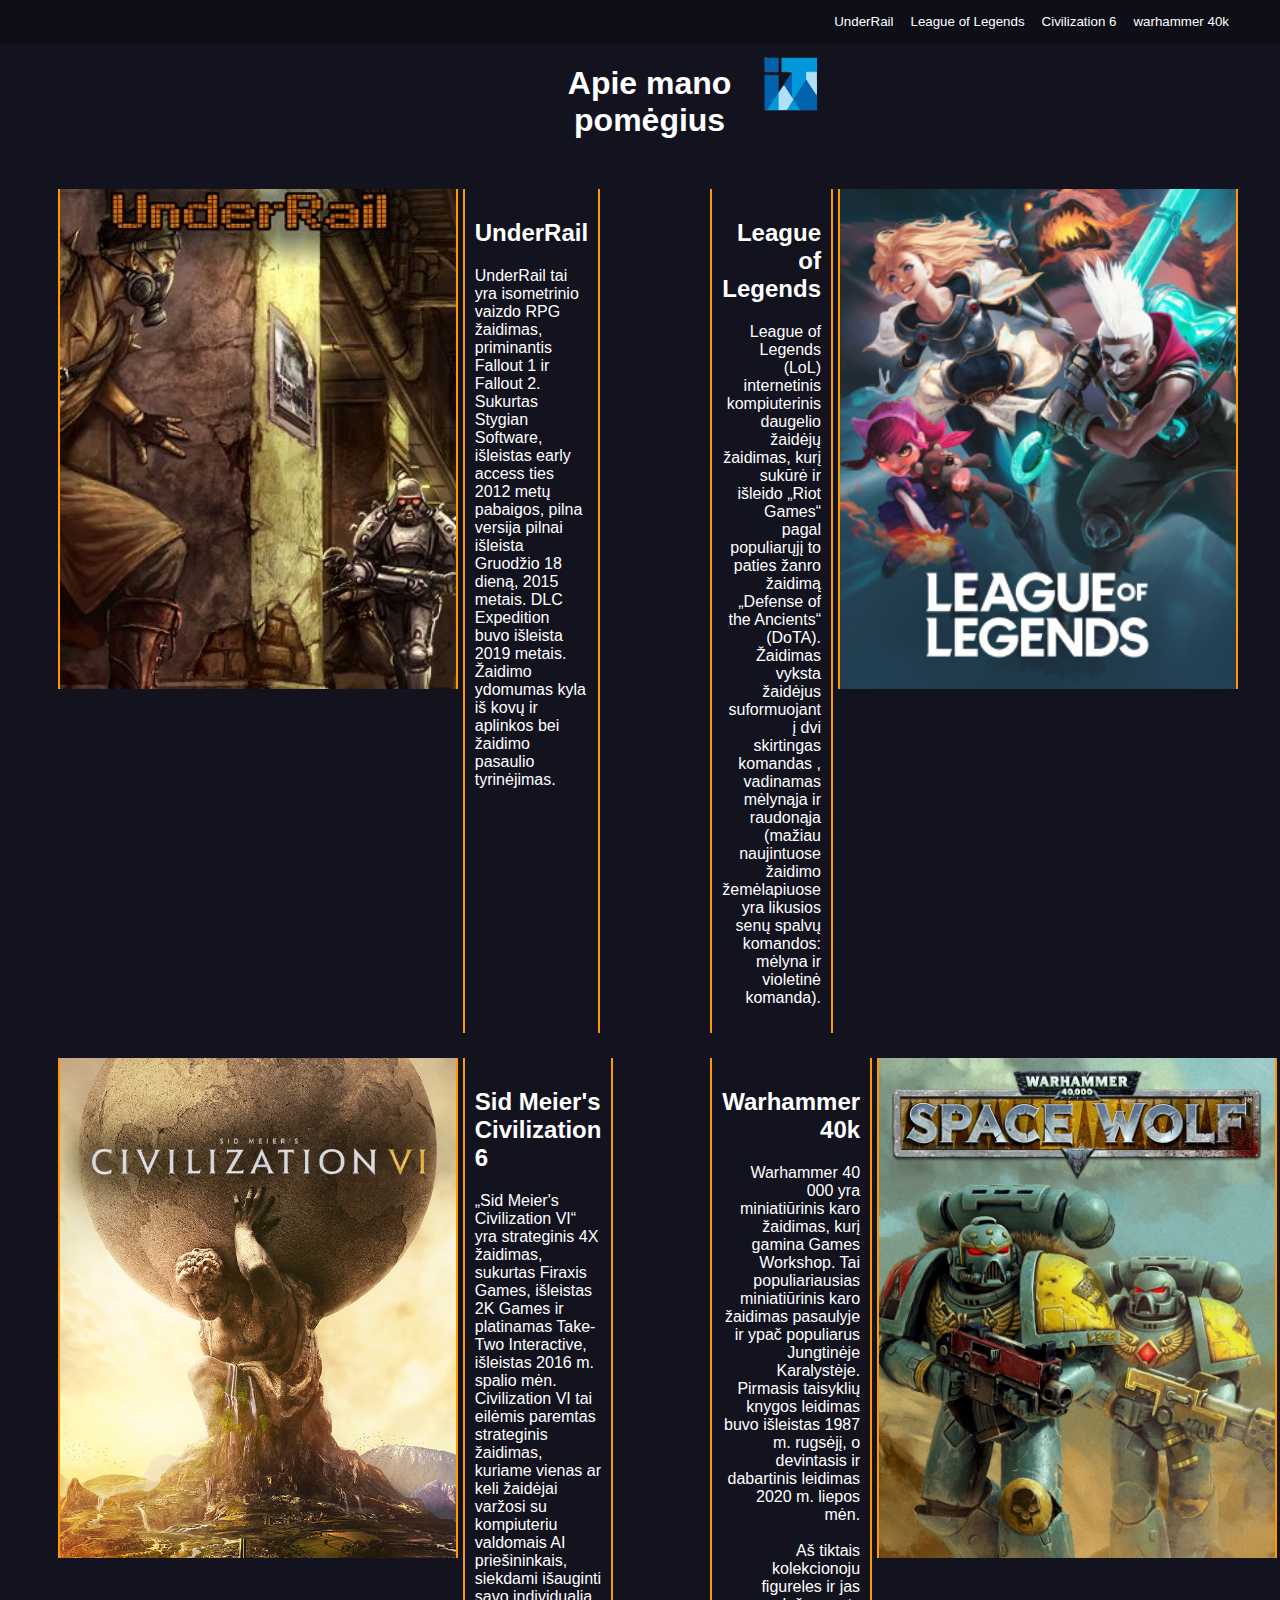
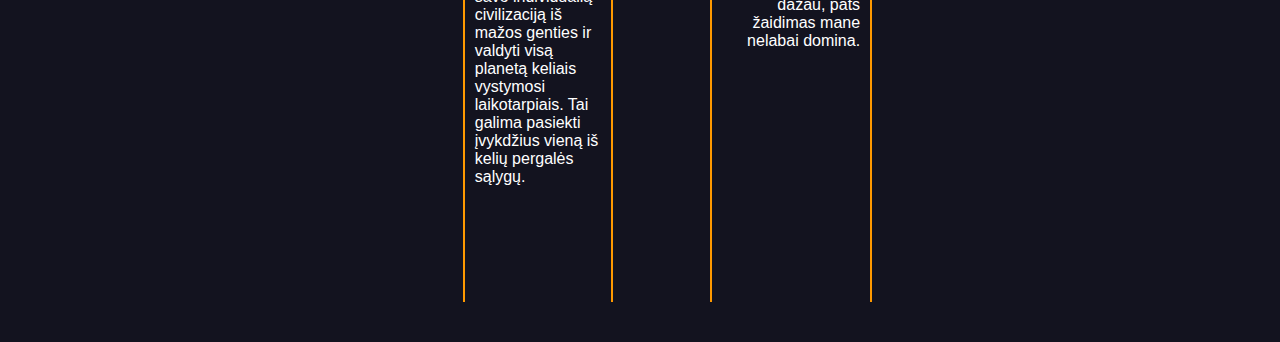
<file: index.html>
<!DOCTYPE html>
<html lang="en">
<head>
    <meta charset="UTF-8">
    <meta http-equiv="X-UA-Compatible" content="IE=edge">
    <meta name="viewport" content="width=device-width, initial-scale=1.0">
    <link rel="stylesheet" href="/style/pagrindins.css">
    <title>pomėgiai</title>
</head>
<body>
    <header></header>
    <nav>
        <button type="button">
            <p><a href="/underrail.html">UnderRail</a></p>
        </button>
        <button type="button">
            <p><a href="/lol.html">League of Legends</a></p>
        </button>
        <button type="button">
            <p><a href="/civ6.html">Civilization 6</a></p>
        </button>
        <button type="button">
            <p><a href="/wh40k.html">warhammer 40k</a></p>
        </button>
    </nav>
    <main>
        <div class="container">
            <div  class="titulas">
                <h1>Apie mano pomėgius</h1>
                <div class="kitm"></div>
            </div>
        </div>
        <div class="pagrindas">
            <aritcle id="ur" class="pomegisL">
                <section class="info">
                    <h2 id="h2r"><a href="/underrail.html">UnderRail</a></h2>
                    <p>UnderRail tai yra isometrinio vaizdo RPG žaidimas, priminantis Fallout 1 ir Fallout 2. Sukurtas Stygian Software, išleistas early access ties 2012 metų pabaigos, pilna versija pilnai išleista Gruodžio 18 dieną, 2015 metais. DLC Expedition buvo išleista 2019 metais. Žaidimo ydomumas kyla iš kovų ir aplinkos bei žaidimo pasaulio tyrinėjimas.</p>
                </section>
                <section id="underrail" class="img">
                </section>
            </aritcle>
            <aritcle id="lol" class="pomegisR">
                <section class="info">
                    <h2 id="h2l"><a href="/lol.html">League of Legends</a></h2>
                    <p>League of Legends (LoL) internetinis kompiuterinis daugelio žaidėjų žaidimas, kurį sukūrė ir išleido „Riot Games“ pagal populiarųjį to paties žanro žaidimą „Defense of the Ancients“ (DoTA).
                        Žaidimas vyksta žaidėjus suformuojant į dvi skirtingas komandas , vadinamas mėlynąja ir raudonąja (mažiau naujintuose žaidimo žemėlapiuose yra likusios senų spalvų komandos: mėlyna ir violetinė komanda).
                    </p>
                </section>
                <section id="league" class="img">
                </section>
            </aritcle>
            <aritcle id="civ" class="pomegisL">
                <section class="info">
                    <h2 id="h2r"><a href="/civ6.html">Sid Meier's Civilization 6</a></h2>
                    <p>„Sid Meier's Civilization VI“ yra strateginis 4X žaidimas, sukurtas Firaxis Games, išleistas 2K Games ir platinamas Take-Two Interactive, išleistas 2016 m. spalio mėn. Civilization VI tai eilėmis paremtas strateginis žaidimas, kuriame vienas ar keli žaidėjai varžosi su kompiuteriu valdomais AI priešininkais, siekdami išauginti savo individualią civilizaciją iš mažos genties ir valdyti visą planetą keliais vystymosi laikotarpiais. Tai galima pasiekti įvykdžius vieną iš kelių pergalės sąlygų.
                    </p>
                </section>
                <section id="civilization" class="img">
                </section>
            </aritcle>
            <aritcle id="wh40k" class="pomegisR">
                <section class="info">
                    <h2 id="h2l"><a href="/wh40k.html">Warhammer 40k</a></h2>
                    <p>Warhammer 40 000 yra miniatiūrinis karo žaidimas, kurį gamina Games Workshop. Tai populiariausias miniatiūrinis karo žaidimas pasaulyje ir ypač populiarus Jungtinėje Karalystėje. Pirmasis taisyklių knygos leidimas buvo išleistas 1987 m. rugsėjį, o devintasis ir dabartinis leidimas 2020 m. liepos mėn.
                    <br>
                    <br>
                    Aš tiktais kolekcionoju figureles ir jas dažau, pats žaidimas mane nelabai domina.
                    </p>
                </section>
                <section id="warhammer40k" class="img">
                </section>
            </aritcle>
        </div>
    </main>
</body>
</html>
</file>
<file: style/pagrindins.css>
* {
  box-sizing: border-box;
  background-color: rgba(0, 0, 0, 0);
  color: #fff;
  font-family: "Segoe UI", Tahoma, Geneva, Verdana, sans-serif;
}

body {
  margin: 0px;
  background-color: #13131f;
}

nav {
  z-index: 999;
  display: flex;
  justify-content: right;
  position: -webkit-sticky;
  position: sticky;
  top: 0px;
  background-color: #0e0e18;
  padding-right: 40px;
}

a {
  text-decoration: none;
}

button {
  border-style: none;
  background-color: #0e0e18;
  transition: 0.8s;
  margin-right: 5px;
}
button:hover {
  cursor: pointer;
  background-color: #ff9900;
}

main {
  margin-bottom: 40px;
}

h1 {
  text-align: center;
  margin-bottom: 50px;
  grid-area: titulas;
  transform: translate(80px);
}

.container {
  display: grid;
  justify-items: center;
}

.titulas {
  width: 30vw;
  display: grid;
  grid-template-columns: 0.8fr 0.1fr;
  grid-auto-rows: 1fr;
  grid-template-areas: "titulas kitm";
  justify-items: center;
}

.kitm {
  width: 80px;
  height: 80px;
  background-image: url("/img/kitm.png");
  background-position: center;
  background-repeat: no-repeat;
  background-size: cover;
  grid-area: kitm;
  transform: translate(60px);
}

.pagrindas {
  display: grid;
  justify-items: center;
  grid-template-columns: 1fr 1fr;
  grid-template-rows: 1fr 1fr;
  grid-template-areas: "ur lol" "civ wh40k";
  gap: 25px;
}

#ur {
  grid-area: ur;
}

#lol {
  grid-area: lol;
}

#civ {
  grid-area: civ;
}

.pomegisR {
  width: 40vw;
  display: grid;
  grid-template-columns: 1fr 1fr;
  grid-template-rows: 1fr;
  gap: 5px;
  justify-items: center;
  grid-template-areas: "info img";
  text-align: right;
}

.pomegisL {
  width: 40vw;
  display: grid;
  grid-template-columns: 1fr 1fr;
  grid-template-rows: 1fr;
  gap: 5px;
  justify-items: center;
  grid-template-areas: "img info";
}

.info {
  grid-area: info;
  border-left: 2px solid #ff9900;
  border-right: 2px solid #ff9900;
  padding: 10px;
}
.info h2 a {
  transition: 0.3s;
}
.info h2 a:hover {
  color: #ff9900;
}

#h2r {
  transition: transform 0.3s ease;
  transform: translate(0px);
}
#h2r:hover {
  transform: translate(15px);
}

#h2l {
  transition: transform 0.3s ease;
  transform: translate(0px);
}
#h2l:hover {
  transform: translate(-15px);
}

.img {
  grid-area: img;
  width: 400px;
  height: 500px;
  background-position: center;
  background-repeat: no-repeat;
  background-size: cover;
  border-right: 2px solid #ff9900;
  border-left: 2px solid #ff9900;
  padding: 10px;
}

#underrail {
  background-image: url("/img/UnderRail.jpg");
}

#league {
  background-image: url("/img/LoL.jpg");
}

#civilization {
  background-image: url("/img/civ.jpg");
}

#warhammer40k {
  background-image: url("/img/warhammer40k.jpg");
}/*# sourceMappingURL=pagrindins.css.map */
</file>
